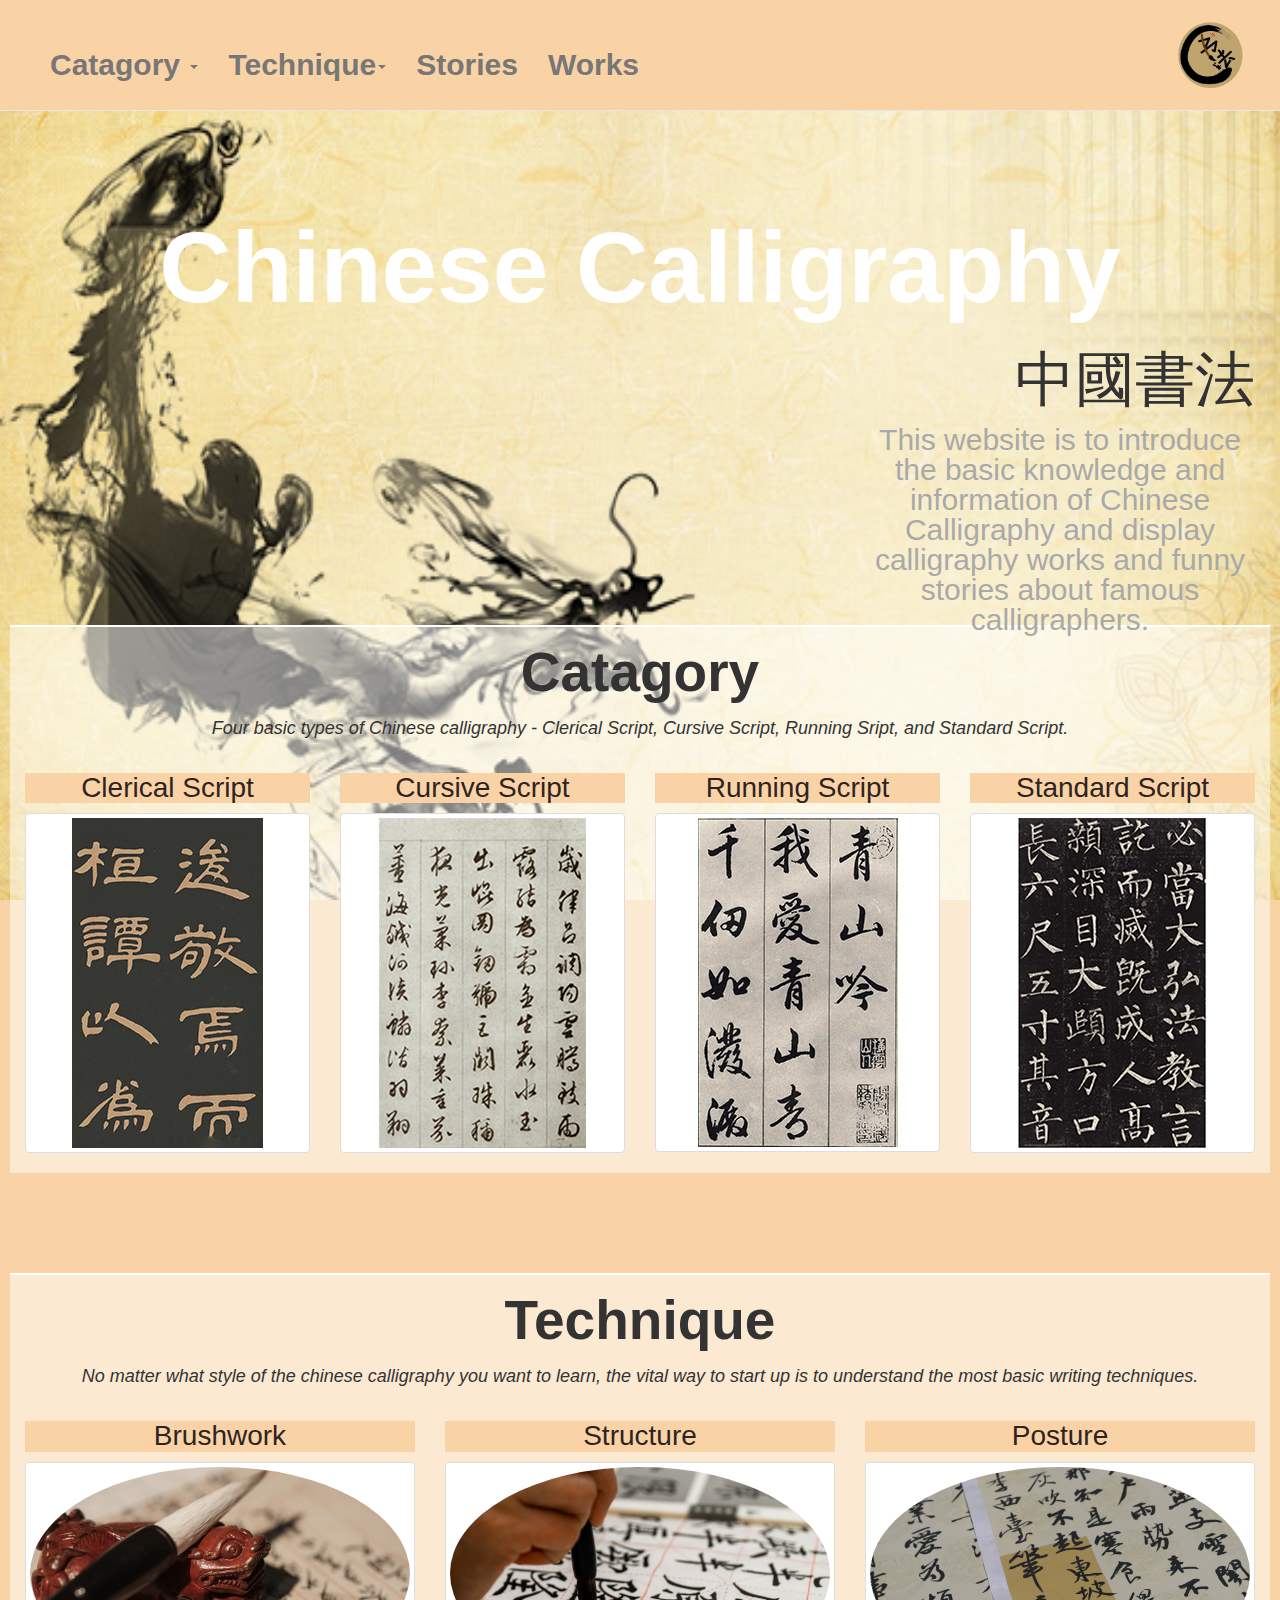
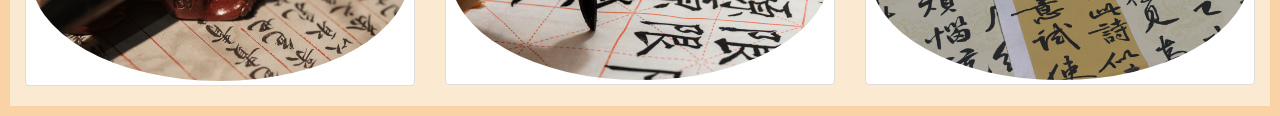
<file: index.html>
<!doctype html>
<html>
<head>
<meta charset="utf-8">
<meta name="viewport" content="width=device-width, initial-scale=1.0">
<title>Chinese Calligraphy</title>
<link href="https://maxcdn.bootstrapcdn.com/bootstrap/3.3.7/css/bootstrap.min.css" rel="stylesheet">
<script src="https://cdn.staticfile.org/jquery/2.1.1/jquery.min.js"></script>
<script src="https://cdn.staticfile.org/twitter-bootstrap/3.3.7/js/bootstrap.min.js"></script>
<link rel="stylesheet"  type="text/css" href="main.css">
<style>
	body{
		background-image: url("image/paperbg0.png");
		
	}	
</style>
</head>

<body>
	<nav class="navbar navbar-default navstyle navbar-fixed-top active" role="navigation" >
		<div class="container-fluid"> 

		<button type="button" class="navbar-toggle" data-toggle="collapse"
				data-target="#example-navbar-collapse">
			<span class="sr-only">切换导航</span>
			<span class="icon-bar"></span>
			<span class="icon-bar"></span>
			<span class="icon-bar"></span>
		</button>
		
		<span class="visible-md visible-lg"><a href="index.html"><img class="pull-right" src="image/logo.png" alt="logo icon" height="70px" width="70px" ></a></span>
			
		<div class="collapse navbar-collapse navstyle" id="example-navbar-collapse">
		<ul class="nav navbar-nav ">
			<li><a href="catagory.html" class="dropdown-toggle" data-toggle="dropdown">Catagory <b class="caret"></b></a>
				<ul class="dropdown-menu navstyle">
					<li><a href="clerial script.html">Clerical Script</a></li>
					<li><a href="cursive script.html">Cursive Script</a></li>
					<li><a href="running script.html">Running Script</a></li>
					<li><a href="standard script.html">Standard Script</a></li>
				</ul>
			</li>
			
			<li>
				<a href="#" class="dropdown-toggle" data-toggle="dropdown">Technique<b class="caret"></b></a>
				<ul class="dropdown-menu navstyle">
					<li><a href="brushwork.html">Brushwork</a></li>
					<li><a href="structure.html">Structure</a></li>
					<li><a href="form.html">Posture</a></li>
				</ul>
			</li>			
			<li><a href="stories.html">Stories</a></li>
			<li><a href="works.html">Works</a></li>
				</ul>
			</div>
		</div>
	</nav>
	<div style="margin-top:200px">
		<div class="titleset text-center" >Chinese Calligraphy</div>
		<div class="col-lg-offset-8 col-lg-4 text-right" style="font-family:times new roman,cambira,sans-serif; font-size: 60px; margin-top:40px;">中國書法</div>
		<div class="col-lg-offset-8 col-lg-4 text-center"  style="font-family: Agency FB,Helvetica,serif; font-size: 30px; margin-top:30px; color: darkgray">This website is to introduce the basic knowledge and information of Chinese Calligraphy and display calligraphy works and funny stories about famous calligraphers.</div>
	</div>
	<div style="background: rgba(255, 255, 255, 0.5)" class="text-center">
		<h1 style="margin-top: 300px">Catagory</h1>
		<p><i>Four basic types of Chinese calligraphy &#45; Clerical Script, Cursive Script, Running Sript, and Standard Script.</i></p>
		<div class="row center-block">
   		  <div class="col-md-3">
				<h2>Clerical Script</h2>
				<a href="clerial script.html" class="thumbnail">
			    <img src="image/clerical script.png" alt="Clerical Script">
				</a>
			</div>
			<div class="col-md-3">
				<h2>Cursive Script</h2>
				<a href="cursive script.html" class="thumbnail">
			    <img src="image/cursive script.png"
					 alt="Cursive Script" >
				</a>
			</div>
			<div class="col-md-3">
				<h2>Running Script</h2>
				<a href="running script.html" class="thumbnail">
				 <img src="image/running script.png"
					 alt="Running Script" >
				</a>
			</div>
			<div class="col-md-3">
				<h2>Standard Script</h2>
				<a href="standard script.html" class="thumbnail">
				 <img src="image/standard script.png"
					 alt="Standard Script" >
				</a>
			</div>
	  </div>
</div>
	<div style="background: rgba(255, 255, 255, 0.5)" class="text-center">

		<h1 style="margin-top: 100px">Technique</h1>
		<p><i>No matter what style of the chinese calligraphy you want to learn, the vital way to start up is to understand the most basic writing techniques.</i></p>
		<div class="row center-block">
    		<div class="col-md-4">
				<h2>Brushwork</h2>
				<a href="brushwork.html"  class="thumbnail">
				 <img src="image/brush1.jpg" alt="Clerical Script" class="img-circle"  >
				</a>
			</div>
			<div class="col-md-4">
				<h2>Structure</h2>
				<a href="structure.html"  class="thumbnail">
				 <img src="image/structure.jpg"
					 alt="Clerical Script" class="img-circle" >
				</a>
			</div>
			<div class="col-md-4">
				<h2>Posture</h2>
				<a href="form.html"  class="thumbnail">
				 <img src="image/form.jpg"
					 alt="Clerical Script" class="img-circle" >
				</a>
			</div>
		</div>
	</div>
	
</body>
</html>
</file>
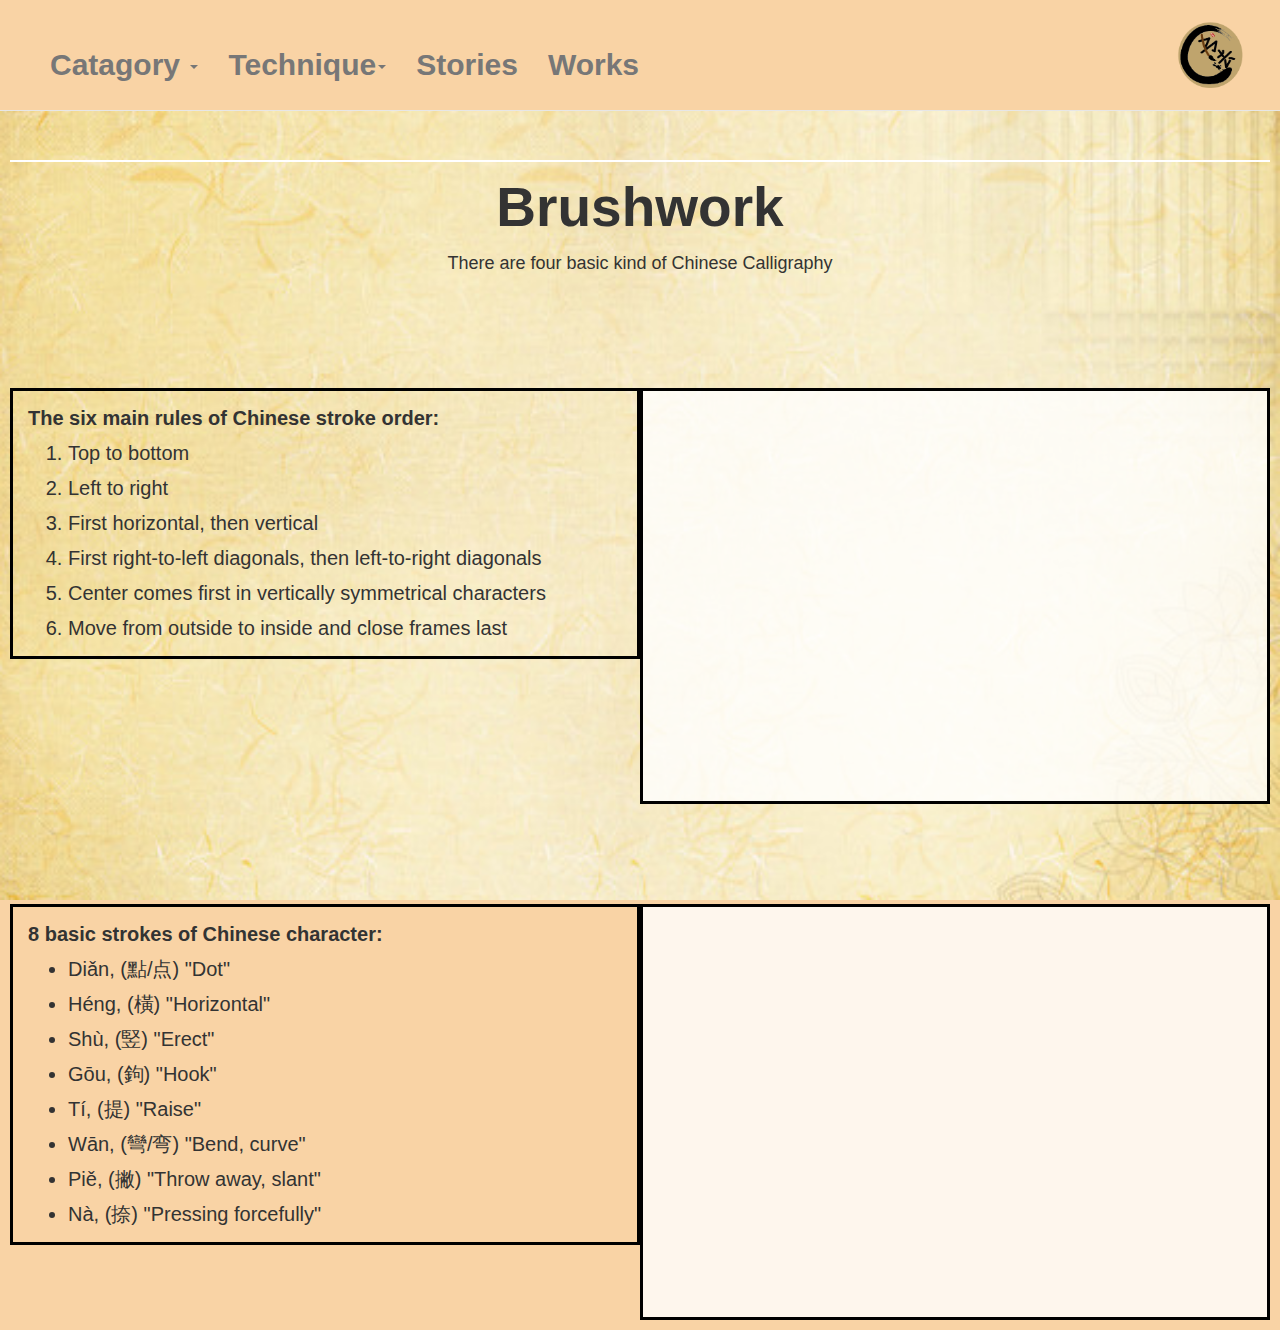
<file: brushwork.html>
<!doctype html>
<html>
<head>
<meta charset="utf-8">
<meta name="viewport" content="width=device-width, initial-scale=1.0">
<title>Chinese Calligraphy</title>
<link href="https://maxcdn.bootstrapcdn.com/bootstrap/3.3.7/css/bootstrap.min.css" rel="stylesheet">
<script src="https://cdn.staticfile.org/jquery/2.1.1/jquery.min.js"></script>
<script src="https://cdn.staticfile.org/twitter-bootstrap/3.3.7/js/bootstrap.min.js"></script>
<link rel="stylesheet"  type="text/css" href="main.css">

</head>
	
<body>
	<nav class="navbar navbar-default navstyle navbar-fixed-top active" role="navigation" >
		<div class="container-fluid"> 

		<button type="button" class="navbar-toggle" data-toggle="collapse"
				data-target="#example-navbar-collapse">
			<span class="sr-only">切换导航</span>
			<span class="icon-bar"></span>
			<span class="icon-bar"></span>
			<span class="icon-bar"></span>
		</button>
		
		<span class="visible-md visible-lg"><a href="index.html"><img class="pull-right" src="image/logo.png" alt="logo icon" height="70px" width="70px" ></a></span>
			
		<div class="collapse navbar-collapse navstyle" id="example-navbar-collapse">
		<ul class="nav navbar-nav ">
			<li><a href="catagory.html" class="dropdown-toggle" data-toggle="dropdown">Catagory <b class="caret"></b></a>
				<ul class="dropdown-menu navstyle">
					<li><a href="clerial script.html">Clerical Script</a></li>
					<li><a href="cursive script.html">Cursive Script</a></li>
					<li><a href="running script.html">Running Script</a></li>
					<li><a href="standard script.html">Standard Script</a></li>
				</ul>
			</li>
			
			<li>
				<a href="#" class="dropdown-toggle" data-toggle="dropdown">Technique<b class="caret"></b></a>
				<ul class="dropdown-menu navstyle">
					<li><a href="brushwork.html">Brushwork</a></li>
					<li><a href="structure.html">Structure</a></li>
					<li><a href="form.html">Posture</a></li>
				</ul>
			</li>			
			<li><a href="stories.html">Stories</a></li>
			<li><a href="works.html">Works</a></li>
				</ul>
			</div>
		</div>
	</nav>
	<main class="text-center ">
		<h1 style="margin-top: 150px">Brushwork</h1>
		<p>There are four basic kind of Chinese Calligraphy</p>
		<div class="row center-block">
    		<div class="col-md-6 divstyle ">
				<h4><b>The six main rules of Chinese stroke order:</b>
					<ol>
						<li> Top to bottom</li>
						<li>Left to right</li>
						<li>First horizontal, then vertical</li>
						<li>First right-to-left diagonals, then left-to-right diagonals</li>
						<li> Center comes first in vertically symmetrical characters</li>
						<li>Move from outside to inside and close frames last</li>
						
					</ol>
				</h4>
				
			</div>
			<div style="background: rgba(255, 255, 255,0.8)" class="col-md-6 divstyle">
				<a href="#">
				 <iframe width="600" height="400" src="https://www.youtube.com/embed/8MCnjfws0XQ" title="YouTube video player" frameborder="0" allow="accelerometer; autoplay; clipboard-write; encrypted-media; gyroscope; picture-in-picture" allowfullscreen></iframe>
				</a>
				
			</div>
			<div class="clearfix"></div>
			<div class="row center-block">
    		<div class="col-md-6 divstyle ">
				<h4> <b>8 basic strokes of Chinese character:</b>
					<ul>
						<li>Diǎn, (點/点) "Dot"</li>
						<li>Héng, (橫) "Horizontal"</li>
						<li>Shù, (竪) "Erect"</li>
						<li>Gōu, (鉤) "Hook"</li>
						<li>Tí, (提) "Raise"</li>
						<li>Wān, (彎/弯) "Bend, curve"</li>
						<li>Piě, (撇) "Throw away, slant"</li>
						<li>Nà, (捺) "Pressing forcefully"</li>
					</ul>
				</h4>
				
			</div>
			<div style="background: rgba(255, 255, 255,0.8)" class="col-md-6 divstyle">
				<a href="#">
				<iframe width="600" height="400" src="https://www.youtube.com/embed/ZemMzFxYIG4" title="YouTube video player" frameborder="0" allow="accelerometer; autoplay; clipboard-write; encrypted-media; gyroscope; picture-in-picture" allowfullscreen></iframe>
				</a>
				
			</div>
			
		</div>
		</div>
		
	</main>
</body>
</html>
</file>
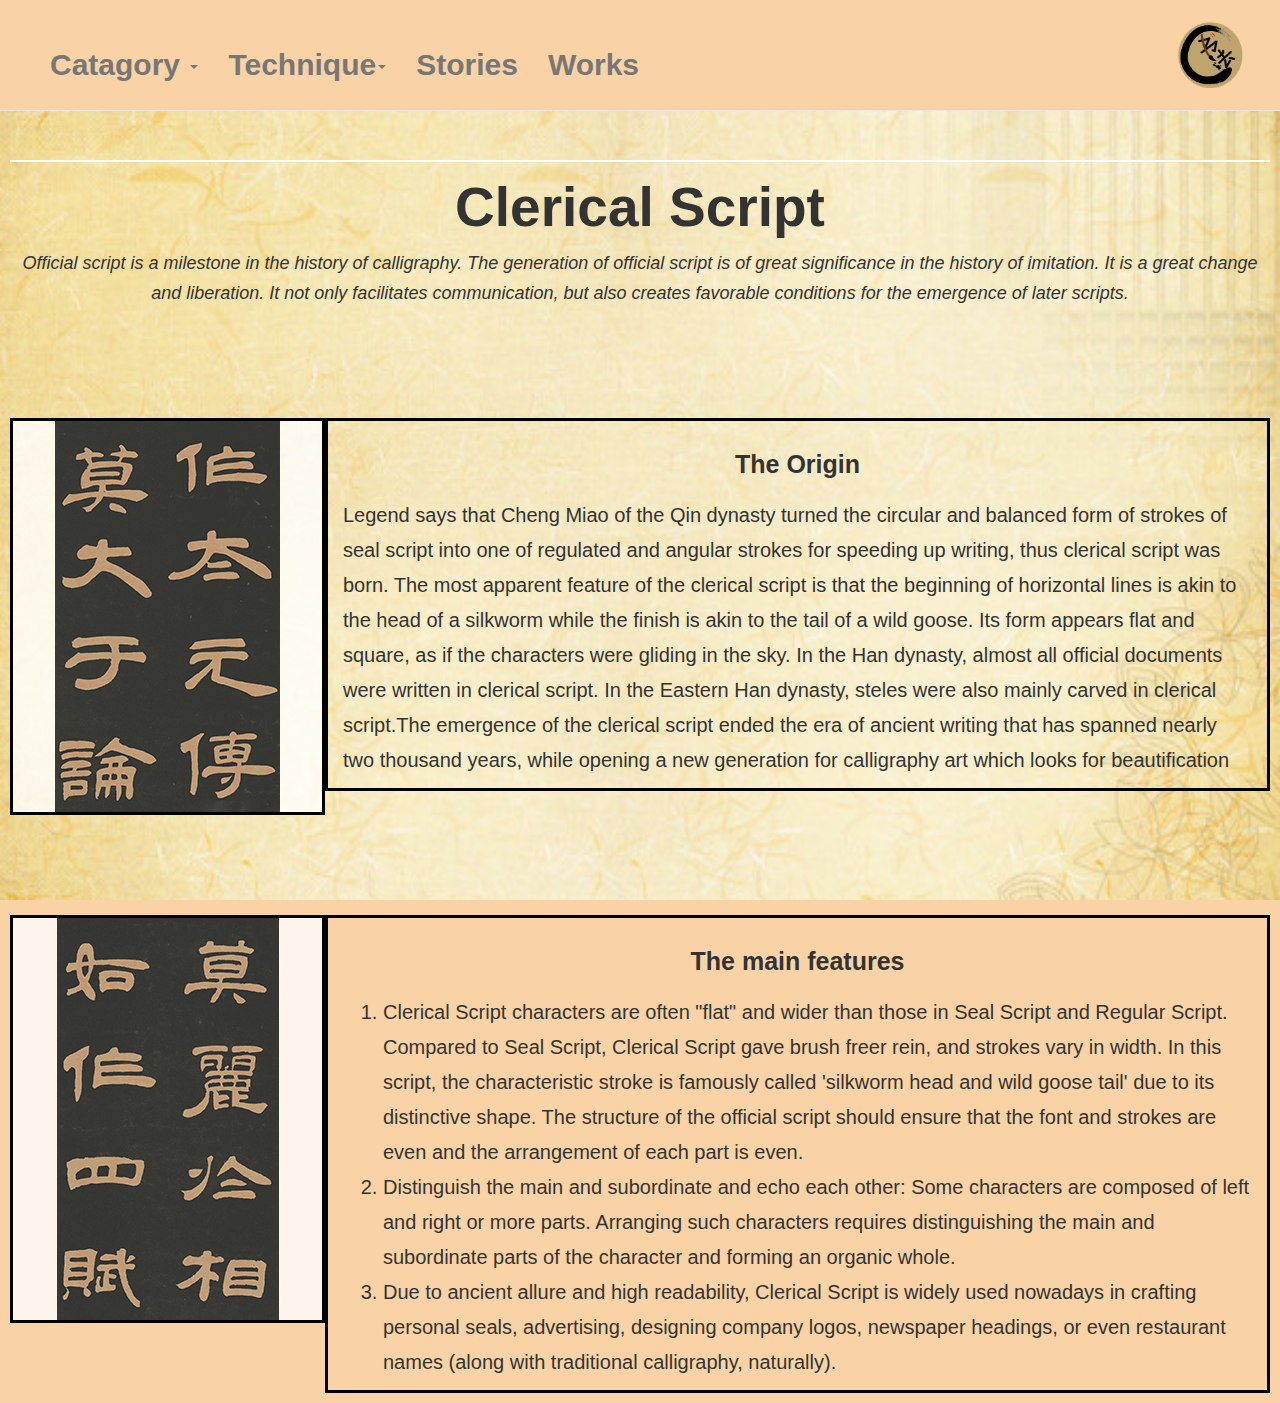
<file: clerial script.html>
<!doctype html>
<html>
<head>
<meta charset="utf-8">
<meta name="viewport" content="width=device-width, initial-scale=1.0">
<title>Chinese Calligraphy</title>
<link href="https://maxcdn.bootstrapcdn.com/bootstrap/3.3.7/css/bootstrap.min.css" rel="stylesheet">
<script src="https://cdn.staticfile.org/jquery/2.1.1/jquery.min.js"></script>
<script src="https://cdn.staticfile.org/twitter-bootstrap/3.3.7/js/bootstrap.min.js"></script>
<link rel="stylesheet"  type="text/css" href="main.css">

</head>
	
<body>
	<nav class="navbar navbar-default navstyle navbar-fixed-top active" role="navigation" >
		<div class="container-fluid"> 

		<button type="button" class="navbar-toggle" data-toggle="collapse"
				data-target="#example-navbar-collapse">
			<span class="sr-only">切换导航</span>
			<span class="icon-bar"></span>
			<span class="icon-bar"></span>
			<span class="icon-bar"></span>
		</button>
		
		<span class="visible-md visible-lg"><a href="index.html"><img class="pull-right" src="image/logo.png" alt="logo icon" height="70px" width="70px" ></a></span>
			
		<div class="collapse navbar-collapse navstyle" id="example-navbar-collapse">
		<ul class="nav navbar-nav ">
			<li><a href="catagory.html" class="dropdown-toggle" data-toggle="dropdown">Catagory <b class="caret"></b></a>
				<ul class="dropdown-menu navstyle">
					<li><a href="clerial script.html">Clerical Script</a></li>
					<li><a href="cursive script.html">Cursive Script</a></li>
					<li><a href="running script.html">Running Script</a></li>
					<li><a href="standard script.html">Standard Script</a></li>
				</ul>
			</li>
			
			<li>
				<a href="#" class="dropdown-toggle" data-toggle="dropdown">Technique<b class="caret"></b></a>
				<ul class="dropdown-menu navstyle">
					<li><a href="brushwork.html">Brushwork</a></li>
					<li><a href="structure.html">Structure</a></li>
					<li><a href="form.html">Posture</a></li>
				</ul>
			</li>			
			<li><a href="stories.html">Stories</a></li>
			<li><a href="works.html">Works</a></li>
				</ul>
			</div>
		</div>
	</nav>
	<main class="text-center ">
		<h1 style="margin-top: 150px">Clerical Script</h1>
		<p><i>Official script is a milestone in the history of calligraphy. The generation of official script is of great significance in the history of imitation. It is a great change and liberation. It not only facilitates communication, but also creates favorable conditions for the emergence of later scripts.</i></p>
		<div  class="row center-block">
    		<div style="background: rgba(255, 255, 255,0.8)" class="col-md-3 divstyle">
				
				<a href="#">
				 <img src="image/clerical01.png" alt="Clerical Script"  >
				</a>
			</div>
			<div class="col-md-9 divstyle">
				<h3><b>The Origin</b></h3>
				<h4>Legend says that Cheng Miao of the Qin dynasty turned the circular and balanced form of strokes of seal script into one of regulated and angular strokes for speeding up writing, thus clerical script was born.
				The most apparent feature of the clerical script is that the beginning of horizontal lines is akin to the head of a silkworm while the finish is akin to the tail of a wild goose. Its form appears flat and square, as if the characters were gliding in the sky. In the Han dynasty, almost all official documents were written in clerical script. In the Eastern Han dynasty, steles were also mainly carved in clerical script.The emergence of the clerical script ended the era of ancient writing that has spanned nearly two thousand years, while opening a new generation for calligraphy art which looks for beautification</h4>
				
			</div>
			<div class="clearfix"></div>
			<div class="row center-block">
    		<div style="background: rgba(255, 255, 255,0.8)" class="col-md-3 divstyle">
				
			
				 <img src="image/clerical02.png" alt="Clerical Script"  >
				
			</div>
			<div class="col-md-9 divstyle">
				<h3><b>The main features</b></h3>
				<h4>
					<ol>
						<li>Clerical Script characters are often "flat" and wider than those in Seal Script and Regular Script. Compared to Seal Script, Clerical Script gave brush freer rein, and strokes vary in width. In this script, the characteristic stroke is famously called 'silkworm head and wild goose tail' due to its distinctive shape. The structure of the official script should ensure that the font and strokes are even and the arrangement of each part is even.</li>
						<li> Distinguish the main and subordinate and echo each other: Some characters are composed of left and right or more parts. Arranging such characters requires distinguishing the main and subordinate parts of the character and forming an organic whole.</li>
						<li>Due to ancient allure and high readability, Clerical Script is widely used nowadays in crafting personal seals, advertising, designing company logos, newspaper headings, or even restaurant names (along with traditional calligraphy, naturally).</li>
					</ol>
				</h4>
			</div>
		
			<div class="clearfix"></div>
			<div class="row center-block">
    		
			
			</div>
		</div>
		
		</div>
	</main>
</body>
</html>
</file>
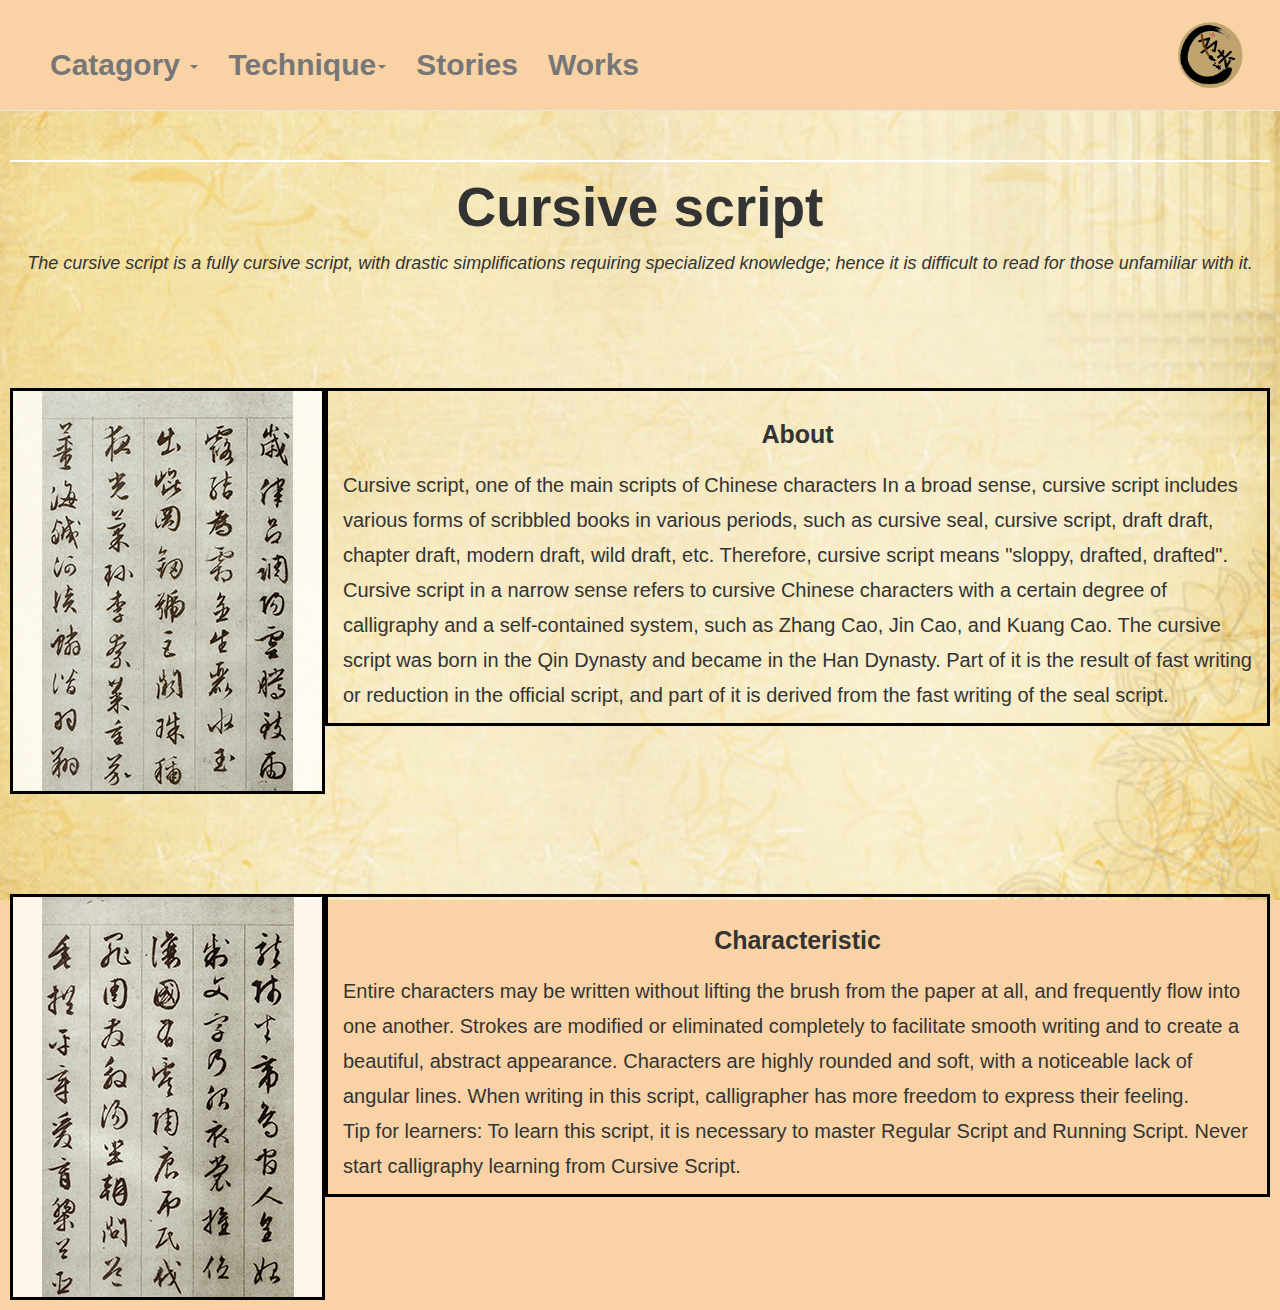
<file: cursive script.html>
<!doctype html>
<html>
<head>
<meta charset="utf-8">
<meta name="viewport" content="width=device-width, initial-scale=1.0">
<title>Chinese Calligraphy</title>
<link href="https://maxcdn.bootstrapcdn.com/bootstrap/3.3.7/css/bootstrap.min.css" rel="stylesheet">
<script src="https://cdn.staticfile.org/jquery/2.1.1/jquery.min.js"></script>
<script src="https://cdn.staticfile.org/twitter-bootstrap/3.3.7/js/bootstrap.min.js"></script>
<link rel="stylesheet"  type="text/css" href="main.css">

</head>
	
<body>
	<nav class="navbar navbar-default navstyle navbar-fixed-top active" role="navigation" >
		<div class="container-fluid"> 

		<button type="button" class="navbar-toggle" data-toggle="collapse"
				data-target="#example-navbar-collapse">
			<span class="sr-only">切换导航</span>
			<span class="icon-bar"></span>
			<span class="icon-bar"></span>
			<span class="icon-bar"></span>
		</button>
		
		<span class="visible-md visible-lg"><a href="index.html"><img class="pull-right" src="image/logo.png" alt="logo icon" height="70px" width="70px" ></a></span>
			
		<div class="collapse navbar-collapse navstyle" id="example-navbar-collapse">
		<ul class="nav navbar-nav ">
			<li><a href="catagory.html" class="dropdown-toggle" data-toggle="dropdown">Catagory <b class="caret"></b></a>
				<ul class="dropdown-menu navstyle">
					<li><a href="clerial script.html">Clerical Script</a></li>
					<li><a href="cursive script.html">Cursive Script</a></li>
					<li><a href="running script.html">Running Script</a></li>
					<li><a href="standard script.html">Standard Script</a></li>
				</ul>
			</li>
			
			<li>
				<a href="#" class="dropdown-toggle" data-toggle="dropdown">Technique<b class="caret"></b></a>
				<ul class="dropdown-menu navstyle">
					<li><a href="brushwork.html">Brushwork</a></li>
					<li><a href="structure.html">Structure</a></li>
					<li><a href="form.html">Posture</a></li>
				</ul>
			</li>			
			<li><a href="stories.html">Stories</a></li>
			<li><a href="works.html">Works</a></li>
				</ul>
			</div>
		</div>
	</nav>
	<main class="text-center ">
		<h1 style="margin-top: 150px">Cursive script</h1>
		<p><i>The cursive script is a fully cursive script, with drastic simplifications requiring specialized knowledge; hence it is difficult to read for those unfamiliar with it.</i></p>
		<div class="row center-block">
    		<div style="background: rgba(255, 255, 255,0.8)" class="col-md-3 divstyle">
				
				<a href="#">
				 <img src="image/cursive2.png" alt="cursive script"  >
				</a>
			</div>
			<div class="col-md-9 divstyle">
				<h3><b>About</b></h3>
				<h4>Cursive script, one of the main scripts of Chinese characters
    				 In a broad sense, cursive script includes various forms of scribbled books in various periods, such as cursive seal, cursive script, draft draft, chapter draft, modern draft, wild draft, etc. Therefore, cursive script means "sloppy, drafted, drafted". Cursive script in a narrow sense refers to cursive Chinese characters with a certain degree of calligraphy and a self-contained system, such as Zhang Cao, Jin Cao, and Kuang Cao. The cursive script was born in the Qin Dynasty and became in the Han Dynasty. Part of it is the result of fast writing or reduction in the official script, and part of it is derived from the fast writing of the seal script.</h4>
				
			</div>
			<div class="clearfix"></div>
			<div class="row center-block">
    		<div style="background: rgba(255, 255, 255,0.8)" class="col-md-3 divstyle">
				
				<a href="#">
				 <img src="image/cursive3.png" alt="cursive script"  >
				</a>
			</div>
			<div class="col-md-9 divstyle">
				<h3><b>Characteristic</b></h3>
				<h4>Entire characters may be written without lifting the brush from the paper at all, and frequently flow into one another. Strokes are modified or eliminated completely to facilitate smooth writing and to create a beautiful, abstract appearance. Characters are highly rounded and soft, with a noticeable lack of angular lines. When writing in this script, calligrapher has more freedom to express their feeling.<br>Tip for learners: To learn this script, it is necessary to master Regular Script and Running Script. Never start calligraphy learning from Cursive Script.</h4>
				
			</div>
		
				
			
			</div>
			
				
			</div>
			
		
	
		
		
	</main>
</body>
</html>
</file>
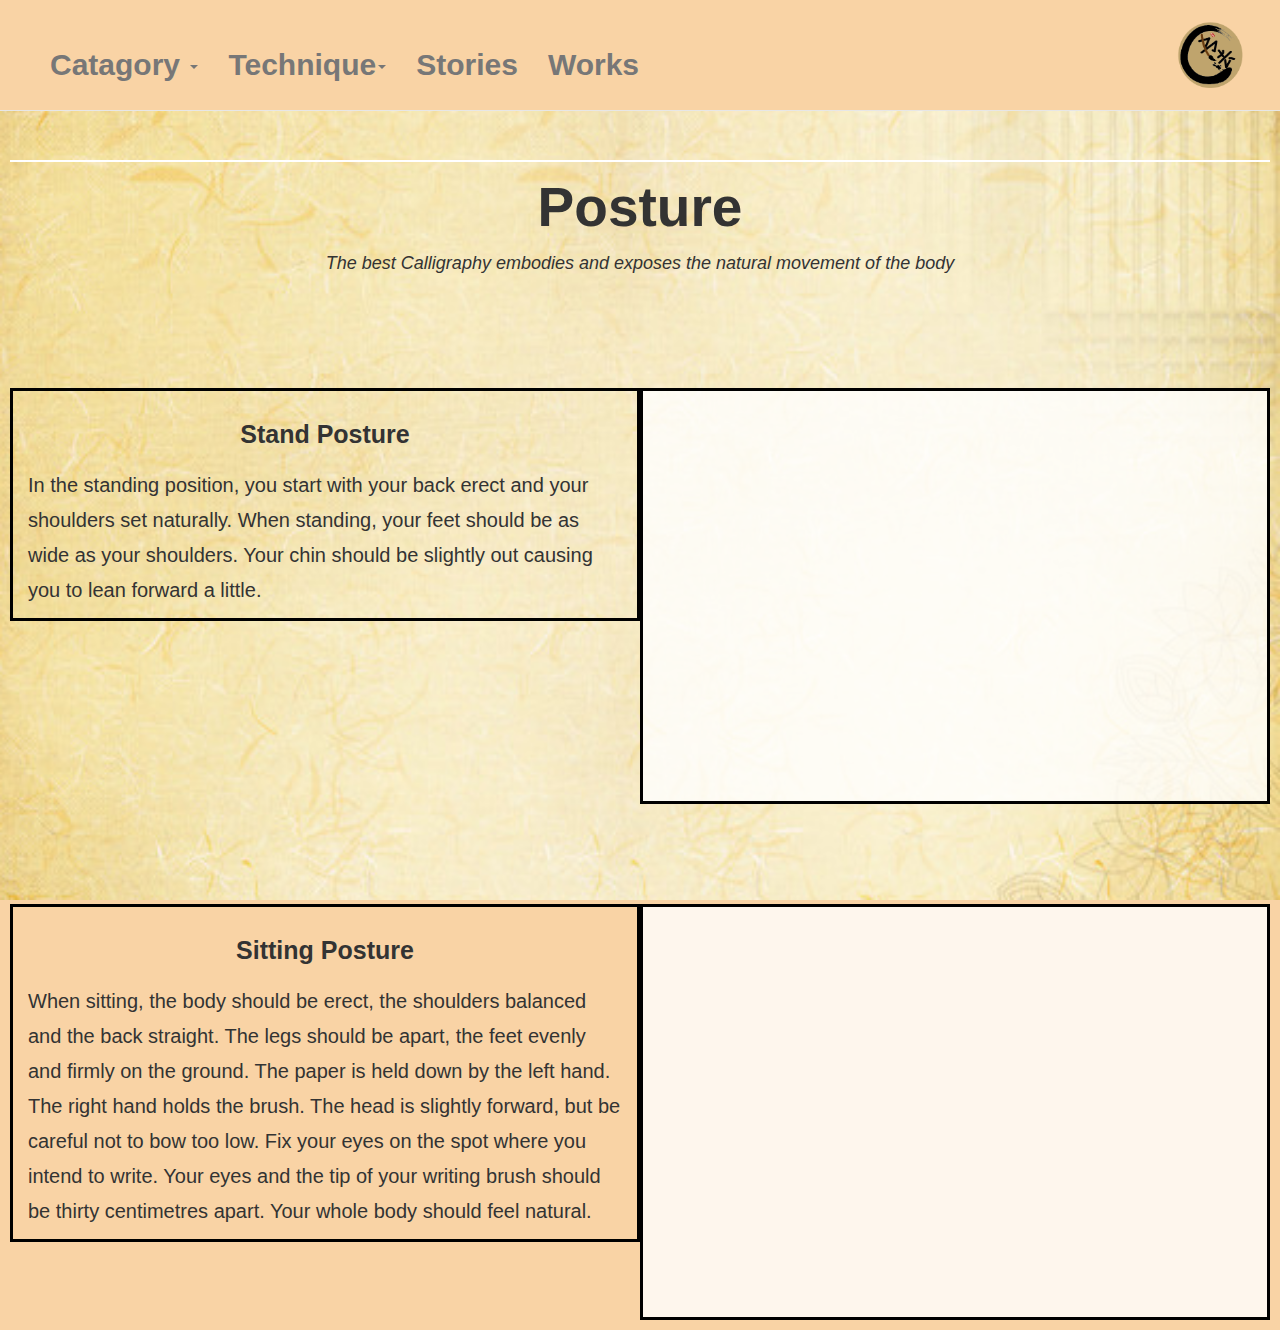
<file: form.html>
<!doctype html>
<html>
<head>
<meta charset="utf-8">
<meta name="viewport" content="width=device-width, initial-scale=1.0">
<title>Chinese Calligraphy</title>
<link href="https://maxcdn.bootstrapcdn.com/bootstrap/3.3.7/css/bootstrap.min.css" rel="stylesheet">
<script src="https://cdn.staticfile.org/jquery/2.1.1/jquery.min.js"></script>
<script src="https://cdn.staticfile.org/twitter-bootstrap/3.3.7/js/bootstrap.min.js"></script>
<link rel="stylesheet"  type="text/css" href="main.css">

</head>
	
<body>
	<nav class="navbar navbar-default navstyle navbar-fixed-top active" role="navigation" >
		<div class="container-fluid"> 

		<button type="button" class="navbar-toggle" data-toggle="collapse"
				data-target="#example-navbar-collapse">
			<span class="sr-only">切换导航</span>
			<span class="icon-bar"></span>
			<span class="icon-bar"></span>
			<span class="icon-bar"></span>
		</button>
		
		<span class="visible-md visible-lg"><a href="index.html"><img class="pull-right" src="image/logo.png" alt="logo icon" height="70px" width="70px" ></a></span>
			
		<div class="collapse navbar-collapse navstyle" id="example-navbar-collapse">
		<ul class="nav navbar-nav ">
			<li><a href="catagory.html" class="dropdown-toggle" data-toggle="dropdown">Catagory <b class="caret"></b></a>
				<ul class="dropdown-menu navstyle">
					<li><a href="clerial script.html">Clerical Script</a></li>
					<li><a href="cursive script.html">Cursive Script</a></li>
					<li><a href="running script.html">Running Script</a></li>
					<li><a href="standard script.html">Standard Script</a></li>
				</ul>
			</li>
			
			<li>
				<a href="#" class="dropdown-toggle" data-toggle="dropdown">Technique<b class="caret"></b></a>
				<ul class="dropdown-menu navstyle">
					<li><a href="brushwork.html">Brushwork</a></li>
					<li><a href="structure.html">Structure</a></li>
					<li><a href="form.html">Posture</a></li>
				</ul>
			</li>			
			<li><a href="stories.html">Stories</a></li>
			<li><a href="works.html">Works</a></li>
				</ul>
			</div>
		</div>
	</nav>
	<main class="text-center ">
		<h1 style="margin-top: 150px">Posture</h1>
		<p><i>The best Calligraphy embodies and exposes the natural movement of the body</i></p>
		<div class="row center-block">
    		<div class="col-md-6 divstyle ">
				<h3><b>Stand Posture</b></h3>
				<h4>In the standing position, you start with your back erect and your shoulders set naturally. When standing, your feet should be as wide as your shoulders. Your chin should be slightly out causing you to lean forward a little.</h4>
				
			</div>
			<div style="background: rgba(255, 255, 255,0.8)" class="col-md-6 divstyle">
				<a href="#">
				 <iframe width="533" height="400" src="https://www.youtube.com/embed/R0mvAXvTJr4" title="YouTube video player" frameborder="0" allow="accelerometer; autoplay; clipboard-write; encrypted-media; gyroscope; picture-in-picture" allowfullscreen></iframe>
				</a>
				
			</div>
			<div class="clearfix"></div>
			<div class="row center-block">
    		<div class="col-md-6 divstyle ">
				<h3><b>Sitting Posture</b></h3>
				<h4>When sitting, the body should be erect, the shoulders balanced and the back straight. The legs should be apart, the feet evenly and firmly on the ground. The paper is held down by the left hand. The right hand holds the brush. The head is slightly forward, but be careful not to bow too low. Fix your eyes on the spot where you intend to write. Your eyes and the tip of your writing brush should be thirty centimetres apart. Your whole body should feel natural.</h4>
				
			</div>
			<div style="background: rgba(255, 255, 255,0.8)" class="col-md-6 divstyle">
				<a href="#">
				 <iframe width="533" height="400" src="https://www.youtube.com/embed/s4X21VZlHT4" title="YouTube video player" frameborder="0" allow="accelerometer; autoplay; clipboard-write; encrypted-media; gyroscope; picture-in-picture" allowfullscreen></iframe>
				</a>
				
			</div>
			
		</div>
		</div>
	
	</main>
</body>
</html>
</file>
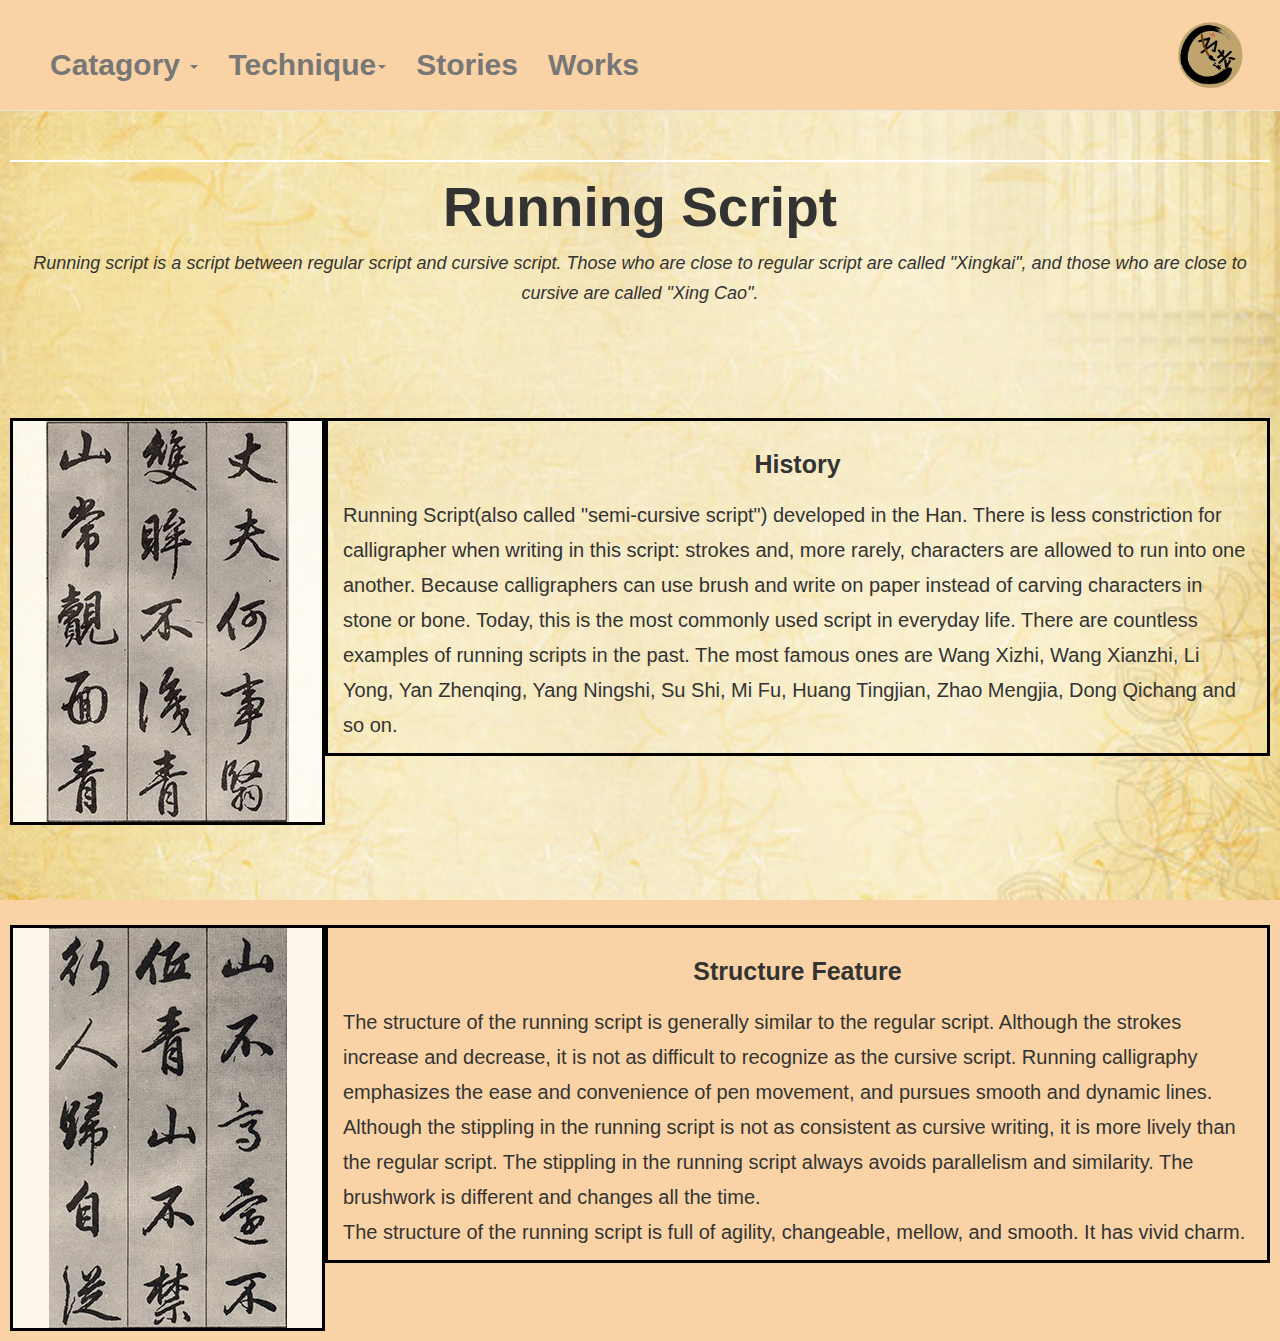
<file: running script.html>
<!doctype html>
<html>
<head>
<meta charset="utf-8">
<meta name="viewport" content="width=device-width, initial-scale=1.0">
<title>Chinese Calligraphy</title>
<link href="https://maxcdn.bootstrapcdn.com/bootstrap/3.3.7/css/bootstrap.min.css" rel="stylesheet">
<script src="https://cdn.staticfile.org/jquery/2.1.1/jquery.min.js"></script>
<script src="https://cdn.staticfile.org/twitter-bootstrap/3.3.7/js/bootstrap.min.js"></script>
<link rel="stylesheet"  type="text/css" href="main.css">


</head>
	
	<body >
	<nav class="navbar navbar-default navstyle navbar-fixed-top active" role="navigation" >
		<div class="container-fluid"> 

		<button type="button" class="navbar-toggle" data-toggle="collapse"
				data-target="#example-navbar-collapse">
			<span class="sr-only">切换导航</span>
			<span class="icon-bar"></span>
			<span class="icon-bar"></span>
			<span class="icon-bar"></span>
		</button>
		
		<span class="visible-md visible-lg"><a href="index.html"><img class="pull-right" src="image/logo.png" alt="logo icon" height="70px" width="70px" ></a></span>
			
		<div class="collapse navbar-collapse navstyle" id="example-navbar-collapse">
		<ul class="nav navbar-nav ">
			<li><a href="catagory.html" class="dropdown-toggle" data-toggle="dropdown">Catagory <b class="caret"></b></a>
				<ul class="dropdown-menu navstyle">
					<li><a href="clerial script.html">Clerical Script</a></li>
					<li><a href="cursive script.html">Cursive Script</a></li>
					<li><a href="running script.html">Running Script</a></li>
					<li><a href="standard script.html">Standard Script</a></li>
				</ul>
			</li>
			
			<li>
				<a href="#" class="dropdown-toggle" data-toggle="dropdown">Technique<b class="caret"></b></a>
				<ul class="dropdown-menu navstyle">
					<li><a href="brushwork.html">Brushwork</a></li>
					<li><a href="structure.html">Structure</a></li>
					<li><a href="form.html">Posture</a></li>
				</ul>
			</li>			
			<li><a href="stories.html">Stories</a></li>
			<li><a href="works.html">Works</a></li>
				</ul>
			</div>
		</div>
	</nav>
	<main class="text-center ">
		<h1 style="margin-top: 150px">Running Script</h1>
		<p><i>Running script is a script between regular script and cursive script. Those who are close to regular script are called "Xingkai", and those who are close to cursive are called "Xing Cao". </i></p>
		<div class="row center-block">
    		<div style="background: rgba(255, 255, 255,0.8)" class="col-md-3 divstyle">
				
				
				 <img src="image/running1.png" alt="Running Script"  >
				
			</div>
			<div class="col-md-9 divstyle">
				<h3><b>History</b></h3>
				<h4>Running Script(also called "semi-cursive script") developed in the Han. There is less constriction for calligrapher when writing in this script: strokes and, more rarely, characters are allowed to run into one another. Because calligraphers can use brush and write on paper instead of carving characters in stone or bone. Today, this is the most commonly used script in everyday life. There are countless examples of running scripts in the past. The most famous ones are Wang Xizhi, Wang Xianzhi, Li Yong, Yan Zhenqing, Yang Ningshi, Su Shi, Mi Fu, Huang Tingjian, Zhao Mengjia, Dong Qichang and so on.</h4>
				
			</div>
			<div class="clearfix"></div>
			<div class="row center-block">
    		<div style="background: rgba(255, 255, 255,0.8)" class="col-md-3 divstyle">
				
			
				 <img src="image/running2.png" alt="Running Script"  >
				
			</div>
			<div class="col-md-9 divstyle">
				<h3><b>Structure Feature</b></h3>
				<h4>The structure of the running script is generally similar to the regular script. Although the strokes increase and decrease, it is not as difficult to recognize as the cursive script. Running calligraphy emphasizes the ease and convenience of pen movement, and pursues smooth and dynamic lines.<br>Although the stippling in the running script is not as consistent as cursive writing, it is more lively than the regular script. The stippling in the running script always avoids parallelism and similarity. The brushwork is different and changes all the time.<br>The structure of the running script is full of agility, changeable, mellow, and smooth. It has vivid charm.</h4>
			</div>
			
		</div>
		
		</div>
	</main>
</body>
</html>
</file>
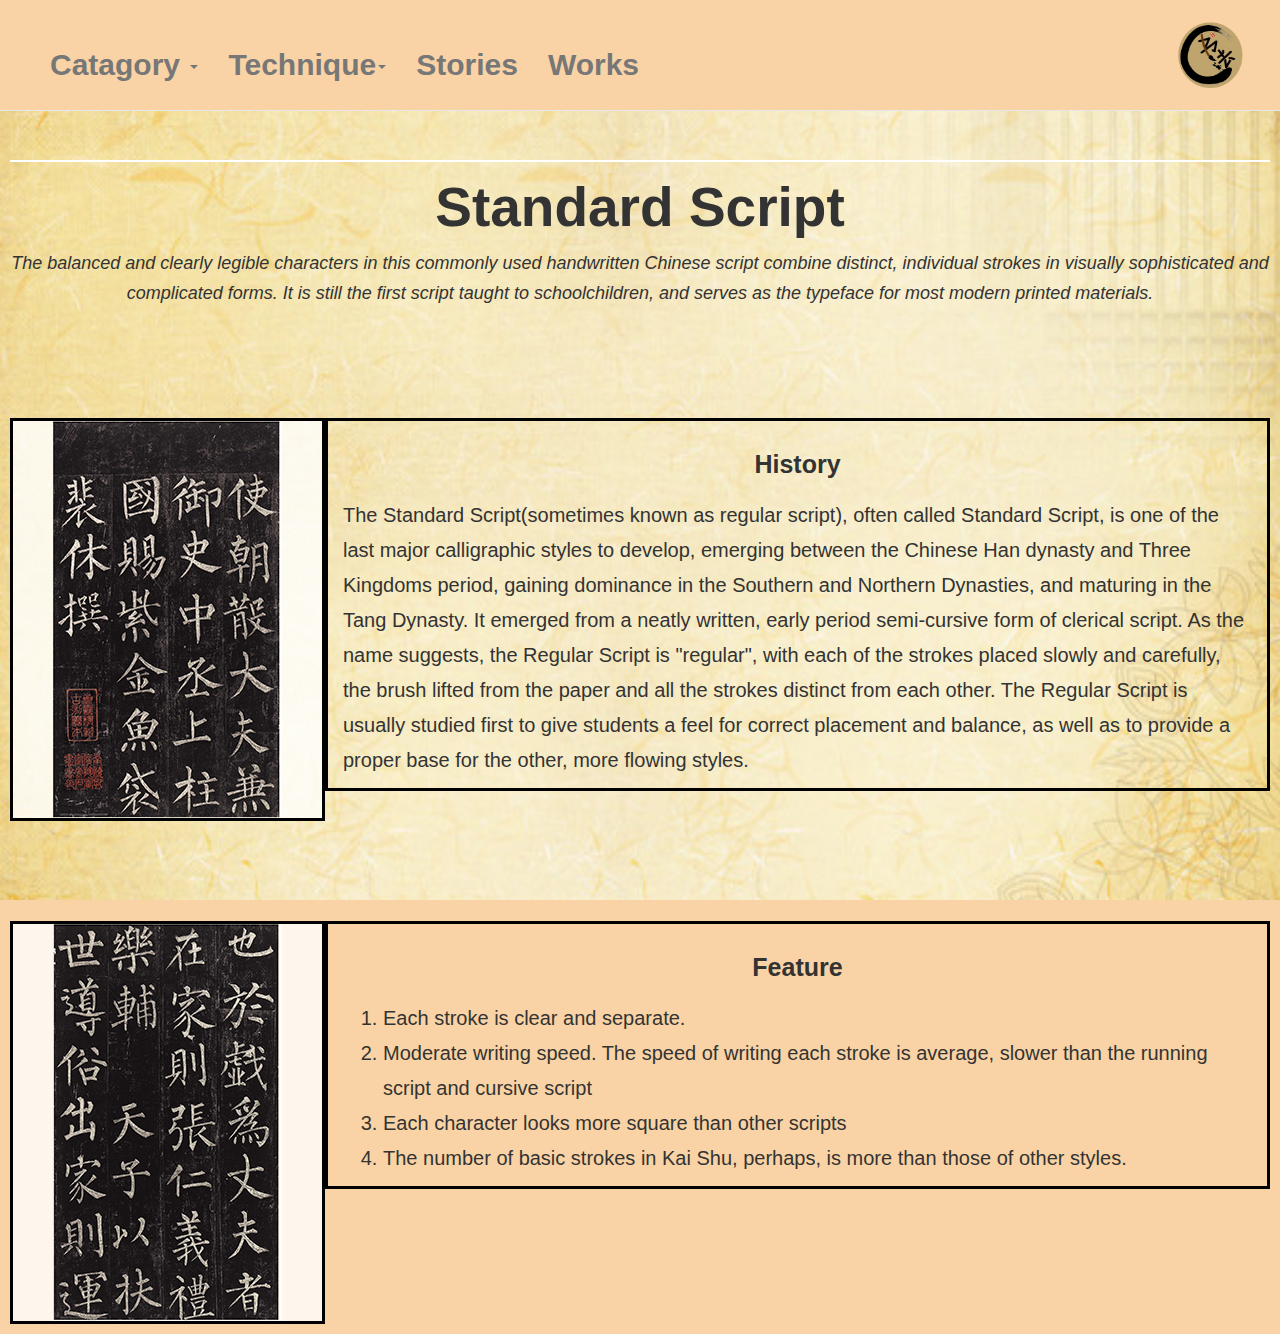
<file: standard script.html>
<!doctype html>
<html>
<head>
<meta charset="utf-8">
<meta name="viewport" content="width=device-width, initial-scale=1.0">
<title>Chinese Calligraphy</title>
<link href="https://maxcdn.bootstrapcdn.com/bootstrap/3.3.7/css/bootstrap.min.css" rel="stylesheet">
<script src="https://cdn.staticfile.org/jquery/2.1.1/jquery.min.js"></script>
<script src="https://cdn.staticfile.org/twitter-bootstrap/3.3.7/js/bootstrap.min.js"></script>
<link rel="stylesheet"  type="text/css" href="main.css">

</head>
	
<body>
	<nav class="navbar navbar-default navstyle navbar-fixed-top active" role="navigation" >
		<div class="container-fluid"> 

		<button type="button" class="navbar-toggle" data-toggle="collapse"
				data-target="#example-navbar-collapse">
			<span class="sr-only">切换导航</span>
			<span class="icon-bar"></span>
			<span class="icon-bar"></span>
			<span class="icon-bar"></span>
		</button>
		
		<span class="visible-md visible-lg"><a href="index.html"><img class="pull-right" src="image/logo.png" alt="logo icon" height="70px" width="70px" ></a></span>
			
		<div class="collapse navbar-collapse navstyle" id="example-navbar-collapse">
		<ul class="nav navbar-nav ">
			<li><a href="catagory.html" class="dropdown-toggle" data-toggle="dropdown">Catagory <b class="caret"></b></a>
				<ul class="dropdown-menu navstyle">
					<li><a href="clerial script.html">Clerical Script</a></li>
					<li><a href="cursive script.html">Cursive Script</a></li>
					<li><a href="running script.html">Running Script</a></li>
					<li><a href="standard script.html">Standard Script</a></li>
				</ul>
			</li>
	
			<li>
				<a href="#" class="dropdown-toggle" data-toggle="dropdown">Technique<b class="caret"></b></a>
				<ul class="dropdown-menu navstyle">
					<li><a href="brushwork.html">Brushwork</a></li>
					<li><a href="structure.html">Structure</a></li>
					<li><a href="form.html">Posture</a></li>
				</ul>
			</li>			
			<li><a href="stories.html">Stories</a></li>
			<li><a href="works.html">Works</a></li>
				</ul>
			</div>
		</div>
	</nav>
	<main class="text-center ">
		<h1 style="margin-top: 150px">Standard Script</h1>
		<p><i>The balanced and clearly legible characters in this commonly used handwritten Chinese script combine distinct, individual strokes in visually sophisticated and complicated forms. It is still the first script taught to schoolchildren, and serves as the typeface for most modern printed materials.</i></p>
		<div class="row center-block">
    		<div style="background: rgba(255, 255, 255,0.8)" class="col-md-3 divstyle">
				
				
				 <img src="image/standard1.png" alt="Standard Script"  >
				
			</div>
			<div class="col-md-9 divstyle">
				<h3><b>History</b></h3>
				<h4>The Standard Script(sometimes known as regular script), often called Standard Script, is one of the last major calligraphic styles to develop, emerging between the Chinese Han dynasty and Three Kingdoms period, gaining dominance in the Southern and Northern Dynasties, and maturing in the Tang Dynasty. It emerged from a neatly written, early period semi-cursive form of clerical script. As the name suggests, the Regular Script is "regular", with each of the strokes placed slowly and carefully, the brush lifted from the paper and all the strokes distinct from each other. The Regular Script is usually studied first to give students a feel for correct placement and balance, as well as to provide a proper base for the other, more flowing styles.</h4>
				
			</div>
			<div class="clearfix"></div>
			<div class="row center-block">
    		<div style="background: rgba(255, 255, 255,0.8)" class="col-md-3 divstyle">
				
				<a href="#">
				 <img src="image/standard2.png" alt="Standard Script"  >
				</a>
			</div>
			<div class="col-md-9 divstyle">
				<h3><b>Feature</b></h3>
				<h4>
					<ol>
						<li>Each stroke is clear and separate.</li>
						<li>Moderate writing speed. The speed of writing each stroke is average, slower than the running script and cursive script</li>
						<li>Each character looks more square than other scripts</li>
						<li>The number of basic strokes in Kai Shu, perhaps, is more than those of other styles.</li>
						
					</ol>
				</h4>
				
			</div>
			
		</div>
	
		</div>
	</main>
</body>
</html>
</file>
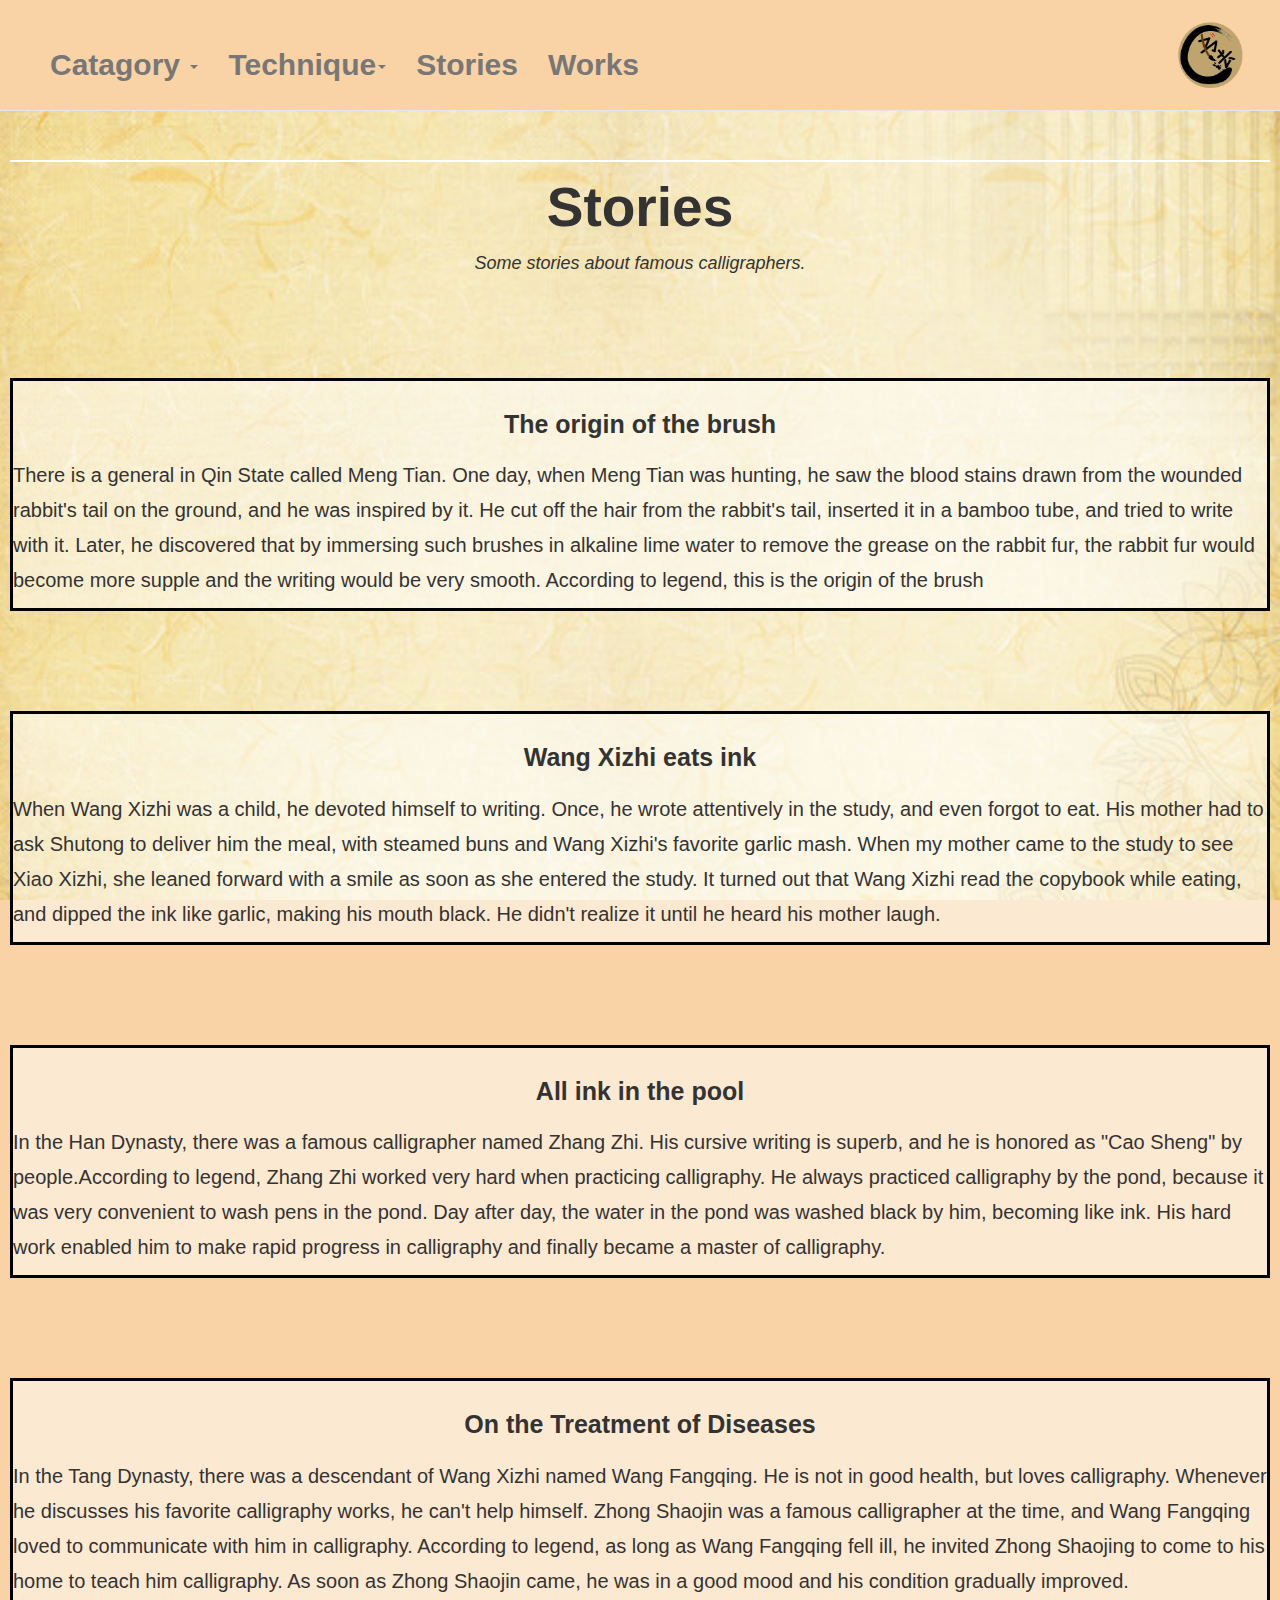
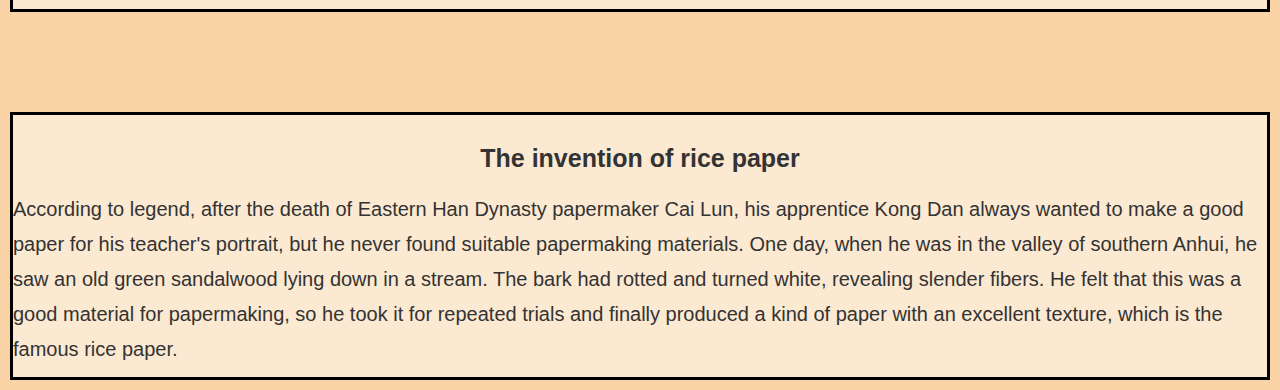
<file: stories.html>
<!doctype html>
<html>
<head>
<meta charset="utf-8">
<meta name="viewport" content="width=device-width, initial-scale=1.0">
<title>Chinese Calligraphy</title>
<link href="https://maxcdn.bootstrapcdn.com/bootstrap/3.3.7/css/bootstrap.min.css" rel="stylesheet">
<script src="https://cdn.staticfile.org/jquery/2.1.1/jquery.min.js"></script>
<script src="https://cdn.staticfile.org/twitter-bootstrap/3.3.7/js/bootstrap.min.js"></script>
<link rel="stylesheet"  type="text/css" href="main.css">

</head>
	
<body>
	<nav class="navbar navbar-default navstyle navbar-fixed-top active" role="navigation" >
		<div class="container-fluid"> 

		<button type="button" class="navbar-toggle" data-toggle="collapse"
				data-target="#example-navbar-collapse">
			<span class="sr-only">切换导航</span>
			<span class="icon-bar"></span>
			<span class="icon-bar"></span>
			<span class="icon-bar"></span>
		</button>
		
		<span class="visible-md visible-lg"><a href="index.html"><img class="pull-right" src="image/logo.png" alt="logo icon" height="70px" width="70px" ></a></span>
			
		<div class="collapse navbar-collapse navstyle" id="example-navbar-collapse">
		<ul class="nav navbar-nav ">
			<li><a href="catagory.html" class="dropdown-toggle" data-toggle="dropdown">Catagory <b class="caret"></b></a>
				<ul class="dropdown-menu navstyle">
					<li><a href="clerial script.html">Clerical Script</a></li>
					<li><a href="cursive script.html">Cursive Script</a></li>
					<li><a href="running script.html">Running Script</a></li>
					<li><a href="standard script.html">Standard Script</a></li>
				</ul>
			</li>
		
			<li>
				<a href="#" class="dropdown-toggle" data-toggle="dropdown">Technique<b class="caret"></b></a>
				<ul class="dropdown-menu navstyle">
					<li><a href="brushwork.html">Brushwork</a></li>
					<li><a href="structure.html">Structure</a></li>
					<li><a href="form.html">Posture</a></li>
				</ul>
			</li>			
			<li><a href="stories.html">Stories</a></li>
			<li><a href="works.html">Works</a></li>
				</ul>
			</div>
		</div>
	</nav>
	<div class="text-center ">
		<h1 style="margin-top: 150px">Stories</h1>
		<p><i>Some stories about famous calligraphers.</i></p>
		<div style="background: rgba(255, 255, 255,0.5)" class="divstyle">
		  <h3><b>The origin of the brush</b></h3>
			<h4>There is a general in Qin State called Meng Tian. One day, when Meng Tian was hunting, he saw the blood stains drawn from the wounded rabbit's tail on the ground, and he was inspired by it. He cut off the hair from the rabbit's tail, inserted it in a bamboo tube, and tried to write with it. Later, he discovered that by immersing such brushes in alkaline lime water to remove the grease on the rabbit fur, the rabbit fur would become more supple and the writing would be very smooth. According to legend, this is the origin of the brush</h4>
		</div>
		<div style="background: rgba(255, 255, 255,0.5)" class="divstyle">
			<h3><b>Wang Xizhi eats ink</b></h3>
			<h4> When Wang Xizhi was a child, he devoted himself to writing. Once, he wrote attentively in the study, and even forgot to eat. His mother had to ask Shutong to deliver him the meal, with steamed buns and Wang Xizhi's favorite garlic mash. When my mother came to the study to see Xiao Xizhi, she leaned forward with a smile as soon as she entered the study. It turned out that Wang Xizhi read the copybook while eating, and dipped the ink like garlic, making his mouth black. He didn't realize it until he heard his mother laugh. </h4>
		</div>
		<div style="background: rgba(255, 255, 255,0.5)" class="divstyle">
			<h3><b>All ink in the pool</b></h3>
			<h4>In the Han Dynasty, there was a famous calligrapher named Zhang Zhi. His cursive writing is superb, and he is honored as "Cao Sheng" by people.According to legend, Zhang Zhi worked very hard when practicing calligraphy. He always practiced calligraphy by the pond, because it was very convenient to wash pens in the pond. Day after day, the water in the pond was washed black by him, becoming like ink. His hard work enabled him to make rapid progress in calligraphy and finally became a master of calligraphy.</h4>
		</div>
		<div style="background: rgba(255, 255, 255,0.5)" class="divstyle">
			<h3><b>On the Treatment of Diseases</b></h3>
			<h4>In the Tang Dynasty, there was a descendant of Wang Xizhi named Wang Fangqing. He is not in good health, but loves calligraphy. Whenever he discusses his favorite calligraphy works, he can't help himself. Zhong Shaojin was a famous calligrapher at the time, and Wang Fangqing loved to communicate with him in calligraphy. According to legend, as long as Wang Fangqing fell ill, he invited Zhong Shaojing to come to his home to teach him calligraphy. As soon as Zhong Shaojin came, he was in a good mood and his condition gradually improved.</h4>
		</div>
		<div style="background: rgba(255, 255, 255,0.5)" class="divstyle">
			<h3><b>The invention of rice paper</b></h3>
			<h4> According to legend, after the death of Eastern Han Dynasty papermaker Cai Lun, his apprentice Kong Dan always wanted to make a good paper for his teacher's portrait, but he never found suitable papermaking materials. One day, when he was in the valley of southern Anhui, he saw an old green sandalwood lying down in a stream. The bark had rotted and turned white, revealing slender fibers. He felt that this was a good material for papermaking, so he took it for repeated trials and finally produced a kind of paper with an excellent texture, which is the famous rice paper.</h4>
		</div>
	</div>
</body>
</html>
</file>
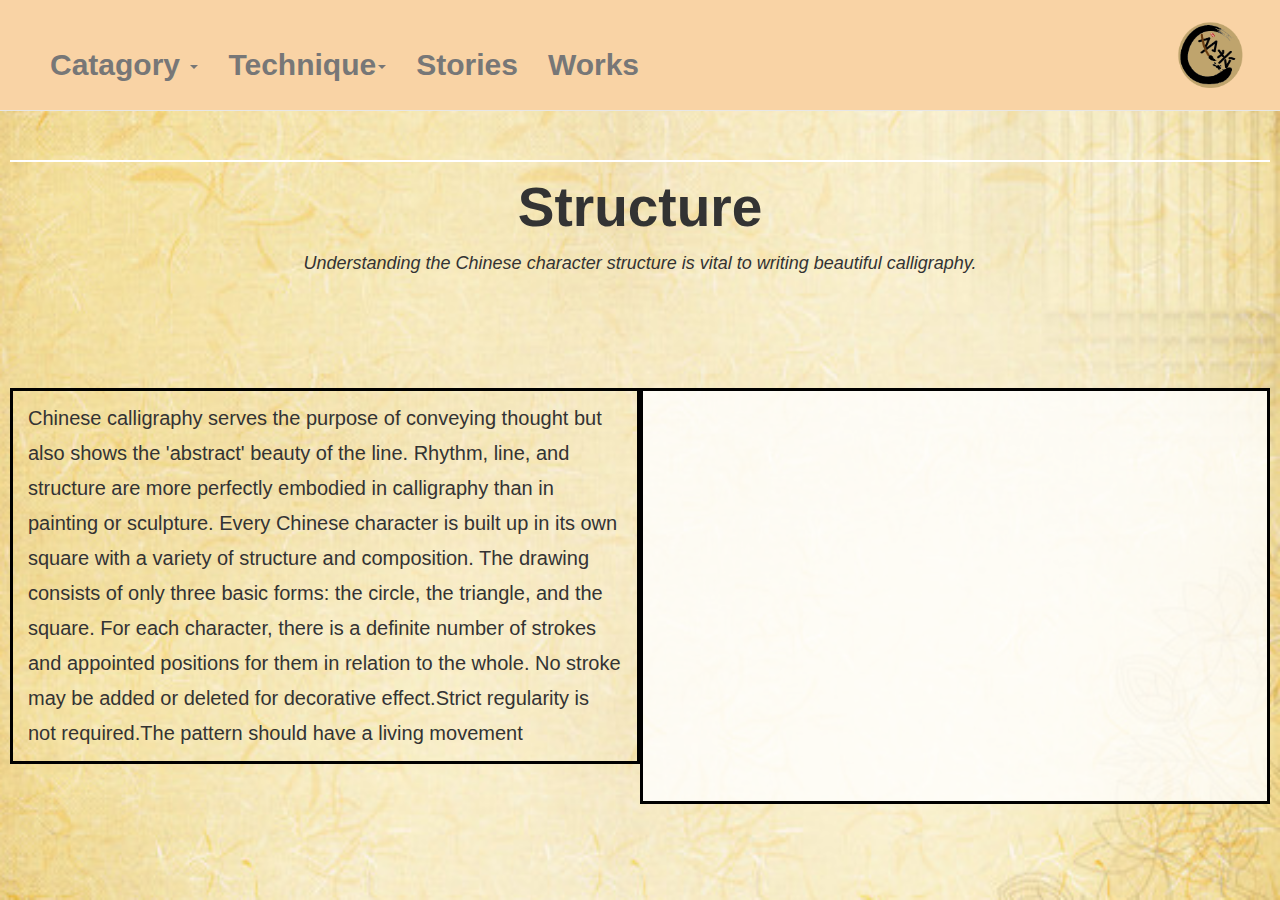
<file: structure.html>
<!doctype html>
<html>
<head>
<meta charset="utf-8">
<meta name="viewport" content="width=device-width, initial-scale=1.0">
<title>Chinese Calligraphy</title>
<link href="https://maxcdn.bootstrapcdn.com/bootstrap/3.3.7/css/bootstrap.min.css" rel="stylesheet">
<script src="https://cdn.staticfile.org/jquery/2.1.1/jquery.min.js"></script>
<script src="https://cdn.staticfile.org/twitter-bootstrap/3.3.7/js/bootstrap.min.js"></script>
<link rel="stylesheet"  type="text/css" href="main.css">

</head>
	
<body>
	<nav class="navbar navbar-default navstyle navbar-fixed-top active" role="navigation" >
		<div class="container-fluid"> 

		<button type="button" class="navbar-toggle" data-toggle="collapse"
				data-target="#example-navbar-collapse">
			<span class="sr-only">切换导航</span>
			<span class="icon-bar"></span>
			<span class="icon-bar"></span>
			<span class="icon-bar"></span>
		</button>
		
		<span class="visible-md visible-lg"><a href="index.html"><img class="pull-right" src="image/logo.png" alt="logo icon" height="70px" width="70px" ></a></span>
			
		<div class="collapse navbar-collapse navstyle" id="example-navbar-collapse">
		<ul class="nav navbar-nav ">
			<li><a href="catagory.html" class="dropdown-toggle" data-toggle="dropdown">Catagory <b class="caret"></b></a>
				<ul class="dropdown-menu navstyle">
					<li><a href="clerial script.html">Clerical Script</a></li>
					<li><a href="cursive script.html">Cursive Script</a></li>
					<li><a href="running script.html">Running Script</a></li>
					<li><a href="standard script.html">Standard Script</a></li>
				</ul>
			</li>
		
			<li>
				<a href="#" class="dropdown-toggle" data-toggle="dropdown">Technique<b class="caret"></b></a>
				<ul class="dropdown-menu navstyle">
					<li><a href="brushwork.html">Brushwork</a></li>
					<li><a href="structure.html">Structure</a></li>
					<li><a href="form.html">Form</a></li>
				</ul>
			</li>			
			<li><a href="stories.html">Stories</a></li>
			<li><a href="works.html">Works</a></li>
				</ul>
			</div>
		</div>
	</nav>
	<main class="text-center ">
		<h1 style="margin-top: 150px">Structure</h1>
		<p><i>Understanding the Chinese character structure is vital to writing beautiful calligraphy.</i></p>
		<div class="row center-block">
    		<div class="col-md-6 divstyle ">
				<h4>Chinese calligraphy serves the purpose of conveying thought but also shows the 'abstract' beauty of the line. Rhythm, line, and structure are more perfectly embodied in calligraphy than in painting or sculpture.
				Every Chinese character is built up in its own square with a variety of structure and composition.
				The drawing consists of only three basic forms: the circle, the triangle, and the square.
				For each character, there is a definite number of strokes and appointed positions for them in relation to the whole. No stroke may be added or deleted for decorative effect.Strict regularity is not required.The pattern should have a living movement</h4>
				
			</div>
			<div style="background: rgba(255, 255, 255,0.8)" class="col-md-6 divstyle">
				<a href="#">
				 <iframe width="600" height="400" src="https://www.youtube.com/embed/FH6mjVi6gNY" title="YouTube video player" frameborder="0" allow="accelerometer; autoplay; clipboard-write; encrypted-media; gyroscope; picture-in-picture" allowfullscreen></iframe>
				</a>
				
			</div>
			
		</div>
		
	</main>
</body>
</html>
</file>
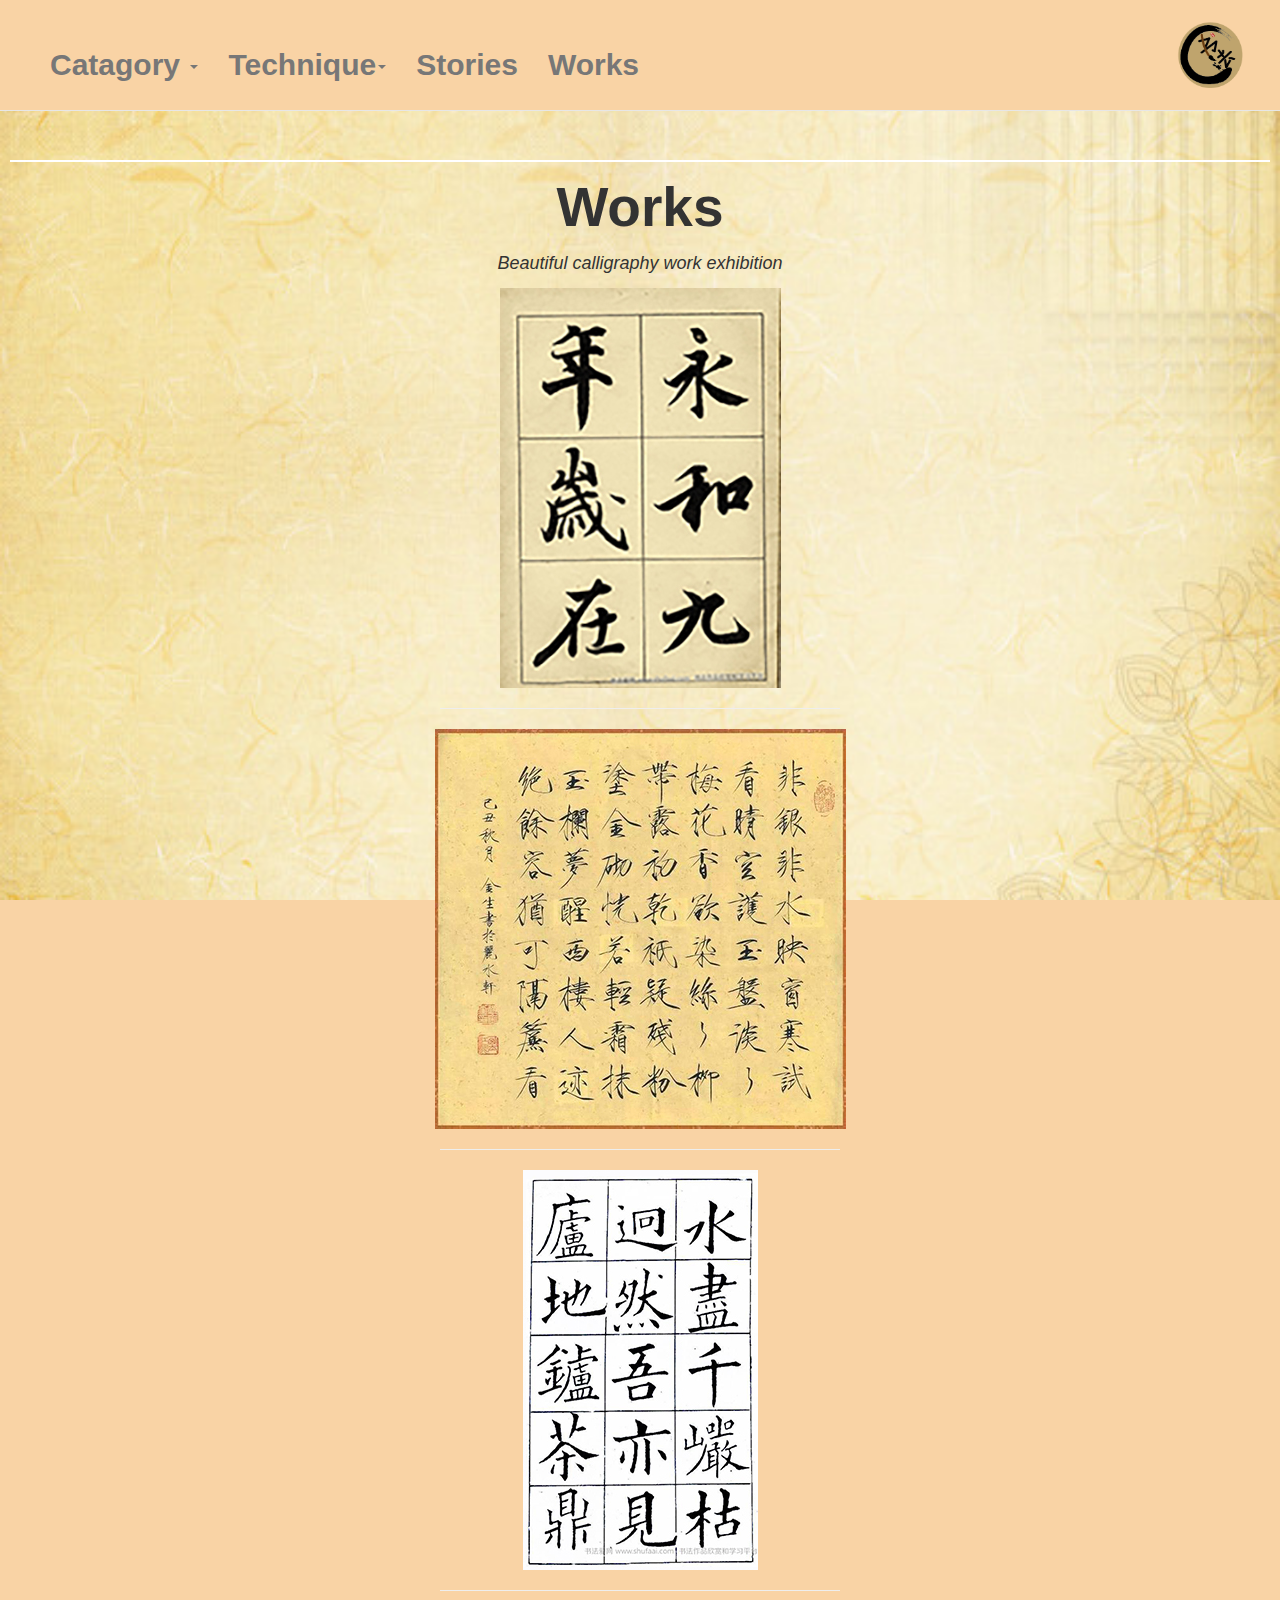
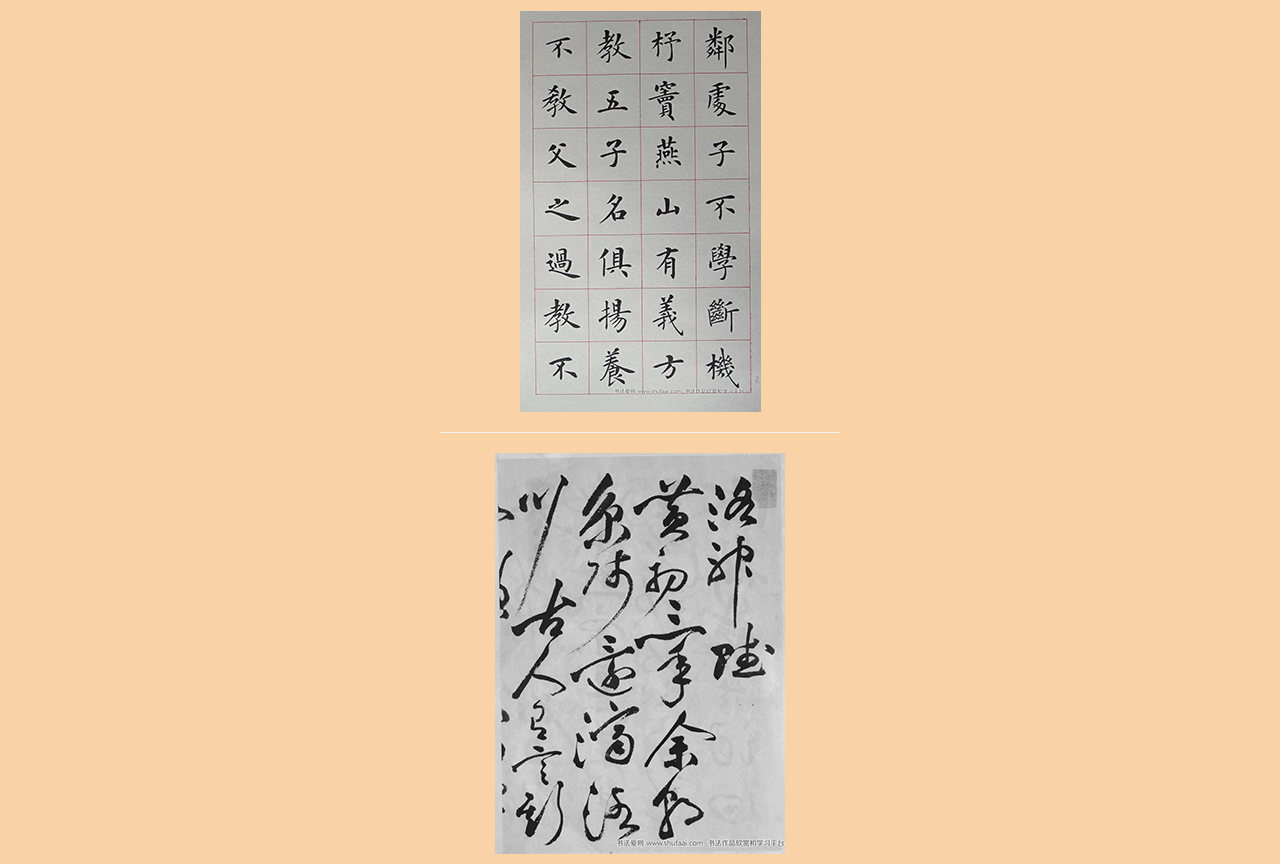
<file: works.html>
<!doctype html>
<html>
<head>
<meta charset="utf-8">
<meta name="viewport" content="width=device-width, initial-scale=1.0">
<title>Chinese Calligraphy</title>
<link href="https://maxcdn.bootstrapcdn.com/bootstrap/3.3.7/css/bootstrap.min.css" rel="stylesheet">
<script src="https://cdn.staticfile.org/jquery/2.1.1/jquery.min.js"></script>
<script src="https://cdn.staticfile.org/twitter-bootstrap/3.3.7/js/bootstrap.min.js"></script>
<link rel="stylesheet"  type="text/css" href="main.css">

</head>
	
<body>
	<nav class="navbar navbar-default navstyle navbar-fixed-top active" role="navigation" >
		<div class="container-fluid"> 

		<button type="button" class="navbar-toggle" data-toggle="collapse"
				data-target="#example-navbar-collapse">
			<span class="sr-only">切换导航</span>
			<span class="icon-bar"></span>
			<span class="icon-bar"></span>
			<span class="icon-bar"></span>
		</button>
		
		<span class="visible-md visible-lg"><a href="index.html"><img class="pull-right" src="image/logo.png" alt="logo icon" height="70px" width="70px" ></a></span>
			
		<div class="collapse navbar-collapse navstyle" id="example-navbar-collapse">
		<ul class="nav navbar-nav ">
			<li><a href="catagory.html" class="dropdown-toggle" data-toggle="dropdown">Catagory <b class="caret"></b></a>
				<ul class="dropdown-menu navstyle">
					<li><a href="clerial script.html">Clerical Script</a></li>
					<li><a href="cursive script.html">Cursive Script</a></li>
					<li><a href="running script.html">Running Script</a></li>
					<li><a href="standard script.html">Standard Script</a></li>
				</ul>
			</li>
		
			<li>
				<a href="#" class="dropdown-toggle" data-toggle="dropdown">Technique<b class="caret"></b></a>
				<ul class="dropdown-menu navstyle">
					<li><a href="brushwork.html">Brushwork</a></li>
					<li><a href="structure.html">Structure</a></li>
					<li><a href="form.html">Posture</a></li>
				</ul>
			</li>			
			<li><a href="stories.html">Stories</a></li>
			<li><a href="works.html">Works</a></li>
				</ul>
			</div>
		</div>
	</nav>
	
	<div class="text-center">
		<h1 style="margin-top: 150px">Works</h1>
		<p><i>Beautiful calligraphy work exhibition</i></p>
	</div>
	<div id="myCarousel" class="carousel slide center-block" style="width:500px">
	


    <img src="image/work1.jpg" alt="Second slide" class="center-block" >
	<hr style="FILTER: alpha(opacity=100,finishopacity=0,style=3)" width="80%" color="#987cb9" SIZE="10">
		<div class="item">
		  <img src="image/work9.jpg"  alt="Third slide" class="center-block" >
		
		</div>
			<hr style="FILTER: alpha(opacity=100,finishopacity=0,style=3)" width="80%" color="#987cb9" SIZE="10">
		<div class="item">
			<img src="image/work4.jpg" alt="Third slide" class="center-block" >
			<div class="carousel-caption"></div>
		</div>
			<hr style="FILTER: alpha(opacity=100,finishopacity=0,style=3)" width="80%" color="#987cb9" SIZE="10">
		<div class="item">
			<img src="image/work5.jpg"  alt="Third slide" class="center-block" >
			<div class="carousel-caption"></div>
		</div>
			<hr style="FILTER: alpha(opacity=100,finishopacity=0,style=3)" width="80%" color="#987cb9" SIZE="10">
		<div class="item">
		  <img src="image/work7.jpg"  alt="Third slide" class="center-block" >
			
		</div>
		<div class="item">

		</div>
		
	</div>
	
	
	 
	  
	

</body>
</html>
</file>
<file: main.css>
@charset "utf-8";
/* CSS Document */
body{
		background-image: url("image/paperbg.png");
		background-repeat: no-repeat;
		background-size:100% 100% ; 
		background-attachment: fixed;
		margin: 0;
	    background-color: #f9d3a5;
		line-height: 30px;
		padding:10px;
	
		
	}
	h2{
		color:#2E2323;
		font-family:Agency FB,Helvetica,serif;
		font-size: 28px;
		background-color:#f9d3a5; 
		
	}
	h1{
		font-family:Agency FB,Helvetica,serif; 
		font-size: 55px;
		font-weight: bold;
		border-top:white solid 2px;
		padding-top: 15px;
		
	}
h3{
		font-family: Agency FB,Helvetica,serif;
		font-size: 25px;
		padding:10px;
	}
h4{
	font-family: ariel,cambria,sans-serif;
	font-size: 20px;
	line-height: 35px;
	text-align: left;
}
	footer{
		background-color: #f9d3a5;
		padding: 15px;
	}
	.navstyle{
		background-color:#f9d3a5; 
		font-family:Agency FB,Helvetica,serif; 
		font-size: 30px; 
		height:auto; 
		font-weight:bold;
		padding: 20px;
	}
	
p{
	font-size: 18px;
	font-family: Agency FB,Helvetica,serif;
}
	
	.titleset{
		font-size: 100px;
		font-family:Agency FB,Helvetica,serif; 
		color:white;
		font-weight:bold;
		line-height: normal;
	}
	.divstyle{ 
		border: black solid 3px;
		margin-top:100px;
		
	}
</file>
